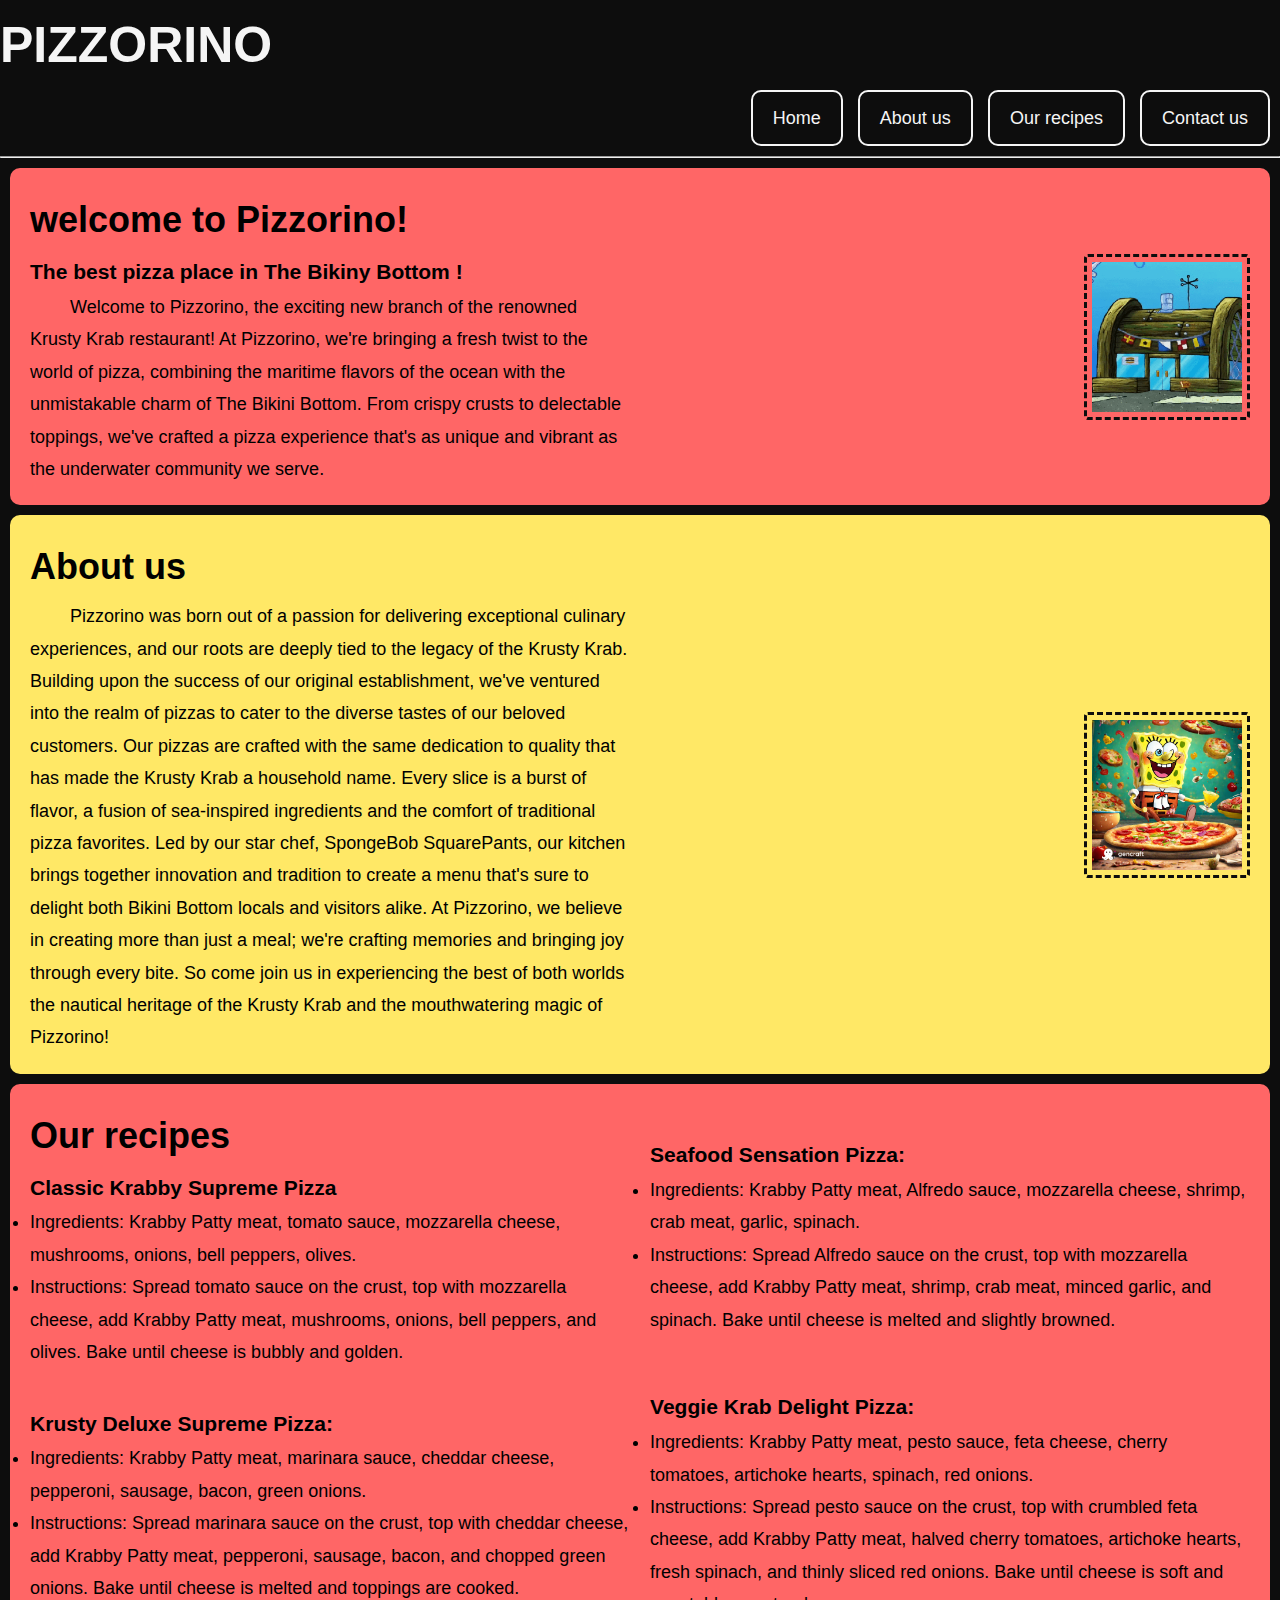
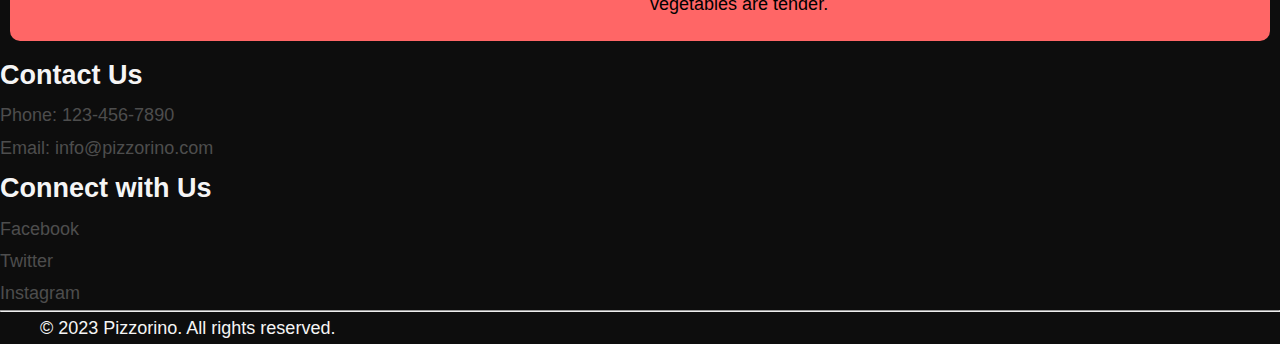
<file: index.html>
<!DOCTYPE html>
<html lang="en">
  <head>
    <meta charset="UTF-8" />
    <meta name="viewport" content="width=device-width, initial-scale=1.0" />
    <title>PIZZORINO</title>
    <link rel="icon" href="images/pizzorinor.png" type="image/jpeg" />
    <link rel="stylesheet" href="style.css" />
  </head>

  <body>
    <header>
      <nav class="navbar_links">
        <h1 id="WebsiteName">PIZZORINO</h1>
        <div class="navbar_links">
          <a href="#Home">Home</a>
          <a href="#About us">About us</a>
          <a href="#Our recipes">Our recipes</a>
          <a href="#Contact us">Contact us</a>
        </div>
        <hr />
      </nav>
    </header>

    <section class="section1" id="Home">
      <div class="left_side">
        <h1>welcome to Pizzorino!</h1>
        <h3>The best pizza place in The Bikiny Bottom !</h3>
        <p>
          Welcome to Pizzorino, the exciting new branch of the renowned Krusty
          Krab restaurant! At Pizzorino, we're bringing a fresh twist to the
          world of pizza, combining the maritime flavors of the ocean with the
          unmistakable charm of The Bikini Bottom. From crispy crusts to
          delectable toppings, we've crafted a pizza experience that's as unique
          and vibrant as the underwater community we serve.
        </p>
      </div>
      <div class="right-side">
        <img src="images/krusty_krab_shop.png" alt="Our shop" />
      </div>
    </section>

    <section class="section2" id="About us">
      <div class="left_side">
        <h1>About us</h1>
        <p>
          Pizzorino was born out of a passion for delivering exceptional
          culinary experiences, and our roots are deeply tied to the legacy of
          the Krusty Krab. Building upon the success of our original
          establishment, we've ventured into the realm of pizzas to cater to the
          diverse tastes of our beloved customers. Our pizzas are crafted with
          the same dedication to quality that has made the Krusty Krab a
          household name. Every slice is a burst of flavor, a fusion of
          sea-inspired ingredients and the comfort of traditional pizza
          favorites. Led by our star chef, SpongeBob SquarePants, our kitchen
          brings together innovation and tradition to create a menu that's sure
          to delight both Bikini Bottom locals and visitors alike. At Pizzorino,
          we believe in creating more than just a meal; we're crafting memories
          and bringing joy through every bite. So come join us in experiencing
          the best of both worlds the nautical heritage of the Krusty Krab and
          the mouthwatering magic of Pizzorino!
        </p>
      </div>
      <div class="right-side">
        <img
          src="images/spongebob_makin _pizza.png"
          alt="Pizzarino Staff"
          width="400"
          height="320"
        />
      </div>
    </section>

    <section class="section1" id="Our recipes">
      <div>
        <h1>Our recipes</h1>
        <h3>Classic Krabby Supreme Pizza</h3>
        <ul>
          <li>
            Ingredients: Krabby Patty meat, tomato sauce, mozzarella cheese,
            mushrooms, onions, bell peppers, olives.
          </li>
          <li>
            Instructions: Spread tomato sauce on the crust, top with mozzarella
            cheese, add Krabby Patty meat, mushrooms, onions, bell peppers, and
            olives. Bake until cheese is bubbly and golden.
          </li>
        </ul>
      </div>

      <div>
        <h3>Seafood Sensation Pizza:</h3>
        <ul>
          <li>
            Ingredients: Krabby Patty meat, Alfredo sauce, mozzarella cheese,
            shrimp, crab meat, garlic, spinach.
          </li>
          <li>
            Instructions: Spread Alfredo sauce on the crust, top with mozzarella
            cheese, add Krabby Patty meat, shrimp, crab meat, minced garlic, and
            spinach. Bake until cheese is melted and slightly browned.
          </li>
        </ul>
      </div>

      <div>
        <h3>Krusty Deluxe Supreme Pizza:</h3>
        <ul>
          <li>
            Ingredients: Krabby Patty meat, marinara sauce, cheddar cheese,
            pepperoni, sausage, bacon, green onions.
          </li>
          <li>
            Instructions: Spread marinara sauce on the crust, top with cheddar
            cheese, add Krabby Patty meat, pepperoni, sausage, bacon, and
            chopped green onions. Bake until cheese is melted and toppings are
            cooked.
          </li>
        </ul>
      </div>

      <div>
        <h3>Veggie Krab Delight Pizza:</h3>
        <ul>
          <li>
            Ingredients: Krabby Patty meat, pesto sauce, feta cheese, cherry
            tomatoes, artichoke hearts, spinach, red onions.
          </li>
          <li>
            Instructions: Spread pesto sauce on the crust, top with crumbled
            feta cheese, add Krabby Patty meat, halved cherry tomatoes,
            artichoke hearts, fresh spinach, and thinly sliced red onions. Bake
            until cheese is soft and vegetables are tender.
          </li>
        </ul>
      </div>
    </section>
  </body>

  <footer id="Contact Us">
    <div class="footer-content">
      <div class="contact-info">
        <h2>Contact Us</h2>
        <ul>
          <li><a href="tel:123-456-7890">Phone: 123-456-7890</a></li>
          <li>
            <a href="mailto:info@pizzorino.com">Email: info@pizzorino.com</a>
          </li>
        </ul>
      </div>
      <div class="social-media">
        <h2>Connect with Us</h2>
        <ul>
          <li>
            <a href="https://www.facebook.com/">Facebook</a>
          </li>
          <li>
            <a href="https://www.twitter.com/">Twitter</a>
          </li>
          <li>
            <a href="https://www.instagram.com/"> Instagram</a>
          </li>
        </ul>
      </div>
    </div>
    <hr />
    <div class="copyright">
      <p>&copy; 2023 Pizzorino. All rights reserved.</p>
    </div>
  </footer>
</html>
</file>
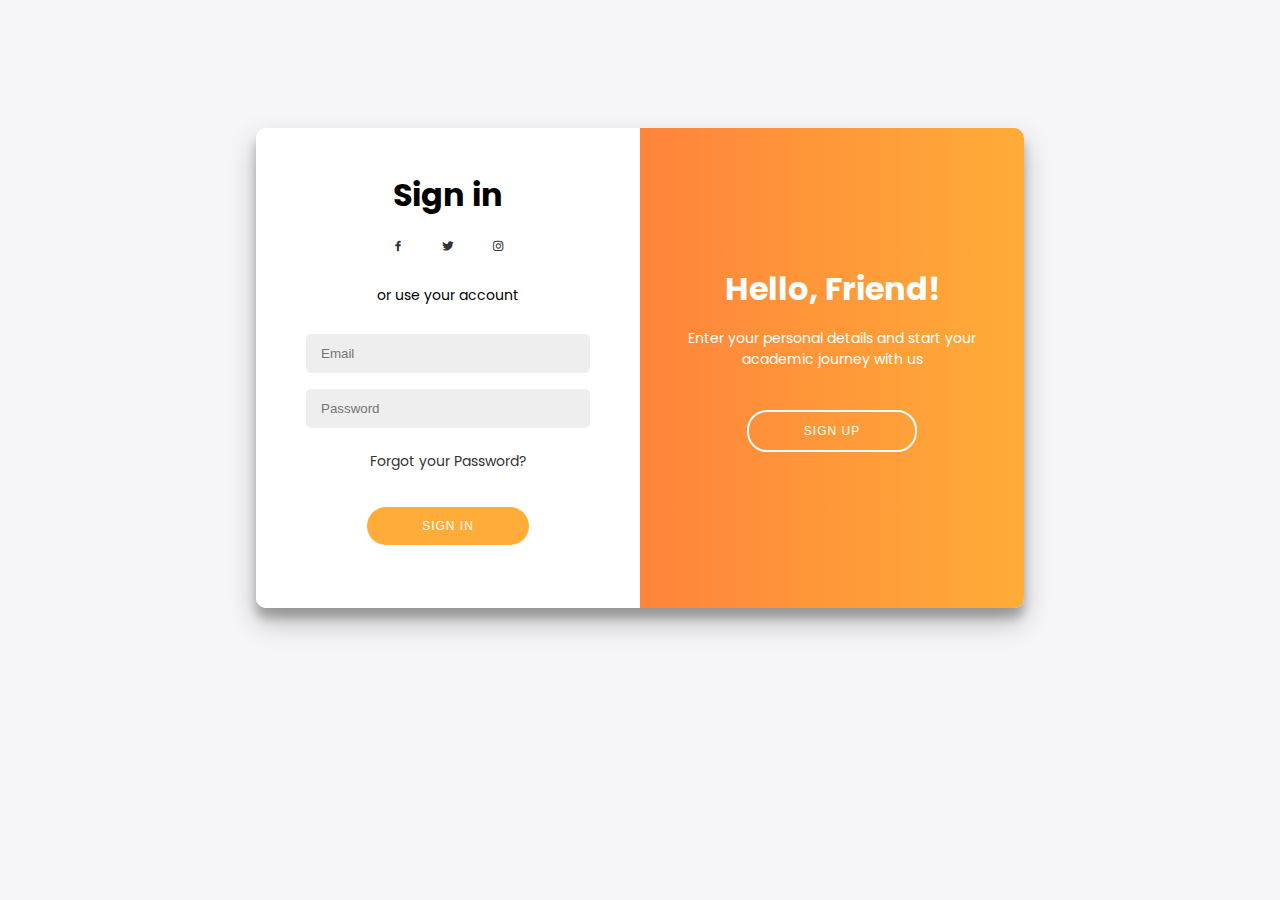
<file: OneDrive - Ecole Nationale Supérieure d'Intelligence Artificielle (ENSIA)/Desktop/SAY/form.html>
<!DOCTYPE html>
<html lang="en">
  <head>
    <meta charset="UTF-8" />
    <meta name="viewport" content="width=device-width, initial-scale=1.0" />
    <title>SAY - rent your favourit car</title>
    <link rel="icon" href="images/logo2.png" type="image/x-icon" />

    <!-- style sheet -->
    <link rel="stylesheet" href="form.css" />

    <!-- icons -->
    <link
      rel="stylesheet"
      href="https://cdn.jsdelivr.net/npm/boxicons@latest/css/boxicons.min.css"
    />
  </head>
  <body>
    <div class="container" id="main">
      <div class="sign-up">
        <form>
          <h1>Create Account</h1>
          <div class="social">
            <a href="https://www.facebook.com/"
              ><i class="bx bxl-facebook"></i
            ></a>
            <a href="https://twitter.com/x"><i class="bx bxl-twitter"></i></a>
            <a href="https://www.instagram.com/"
              ><i class="bx bxl-instagram"></i
            ></a>
          </div>
          <p>or use your email for registration</p>
          <input type="text" name="txt" placeholder="Name" required="" />
          <input type="email" name="email" placeholder="Email" required="" />
          <input
            type="password"
            name="pswd"
            placeholder="Password"
            required=""
          />
          <button>Sign Up</button>
        </form>
      </div>
      <div class="sign-in">
        <form>
          <h1>Sign in</h1>
          <div class="social">
            <a href="https://www.facebook.com/"
              ><i class="bx bxl-facebook"></i
            ></a>
            <a href="https://twitter.com/x"><i class="bx bxl-twitter"></i></a>
            <a href="https://www.instagram.com/"
              ><i class="bx bxl-instagram"></i
            ></a>
          </div>
          <p>or use your account</p>
          <input type="email" name="email" placeholder="Email" required="" />
          <input
            type="password"
            name="pswd"
            placeholder="Password"
            required=""
          />
          <a href="#">Forgot your Password?</a>
          <button>Sign In</button>
        </form>
      </div>
      <div class="overlay-container">
        <div class="overlay">
          <div class="overlay-left">
            <h1>Welcome Back!</h1>
            <p>
              To keep connecting with us please login with your personal info
            </p>
            <button id="signIn">Sign In</button>
          </div>
          <div class="overlay-right">
            <h1>Hello, Friend!</h1>
            <p>
              Enter your personal details and start your academic journey with
              us
            </p>
            <button id="signUp">Sign Up</button>
          </div>
        </div>
      </div>
    </div>
    <script src="form.js"></script>
  </body>
</html>
</file>
<file: style.css>
#WebsiteName {
  color: whitesmoke;
  text-align: left;
  font-size: 50px;
}

.navbar_links {
  text-align: right;
  background-color: #0d0d0d;
}

nav a:hover,
nav a:active {
  background-color: whitesmoke;
  color: #0d0d0d;
}

nav a:link,
nav a:visited {
  color: whitesmoke;
  border: 2px solid whitesmoke;
  border-radius: 10px;
  padding: 10px 20px;
  margin-bottom: 10px;
  margin-right: 10px;
  text-decoration: none;
  display: inline-block;
}

nav a:hover,
nav a:active {
  background-color: whitesmoke;
  color: black;
}

* {
  margin: 0;
  padding: 0;
}

.section1 {
  background-color: #ff6666;
  margin: 10px;
  border-radius: 10px;
  padding: 20px;
}

.section2 {
  background-color: #ffe866;
  margin: 10px;
  border-radius: 10px;
  padding: 20px;
}

body {
  background-color: #0d0d0d;
  font-size: 18px;
  font-family: montserrat, helvetica;
  line-height: 1.8;
}

img {
  border: 3px dashed #0d0d0d;
  border-radius: 4px;
  padding: 5px;
  width: 150px;
  max-width: 100%;
  height: auto;
  display: block;
  margin-left: auto;
  margin-right: 0;
}

section {
  display: grid;
  grid-template-columns: 1fr 1fr;
  gap: 20px; /* Add spacing between columns */
  align-items: center;
}

.left-content {
  padding-right: 20px; /* Add spacing between left and right content */
}

.right-content img {
  width: 100%; /* Ensure the image takes up the entire column */
  height: auto;
}

.clearfix::after {
  content: "";
  clear: both;
  display: table;
}

p {
  text-indent: 40px;
}

footer {
  color: whitesmoke;
  background-color: #0d0d0d;
}

a {
  text-decoration: none;
  color: #4d4d4d;
}
</file>
<file: OneDrive - Ecole Nationale Supérieure d'Intelligence Artificielle (ENSIA)/Desktop/SAY/form.css>
@import url("https://fonts.googleapis.com/css2?family=Poppins:ital,wght@0,200;0,300;0,400;0,500;0,600;0,700;0,800;0,900;1,200;1,300;1,400;1,500;1,600;1,700;1,800;1,900&family=Rubik:ital,wght@0,300;0,400;0,500;0,600;0,700;0,800;0,900;1,300;1,400;1,500;1,600;1,700;1,800;1,900&display=swap");

* {
  box-sizing: border-box;
}

body {
  align-items: center;
  display: flex;
  justify-content: center;
  flex-direction: column;
  background-color: #f6f5f7;
  font-family: poppins;
  min-height: 100%;
  margin: 10%;
}

:root {
  --main-color: #fe5b3d;
  --second-color: #ffac38;
  --text-color: #444;
  --gradient: linear-gradient(#fe5b3d, #ffac38);
}

.social {
  color: #444;
  padding: 10px;
  font-size: 21px;
}

.container {
  position: relative;
  width: 768px;
  max-width: 100%;
  min-height: 480px;
  background-color: #fff;
  border-radius: 10px;
  overflow: hidden;
  box-shadow: 0 14px 28px rgba(0, 0, 0, 0.25), 0 10px 10px rgba(0, 0, 0, 0.22);
}

.sign-up,
.sign-in {
  position: absolute;
  top: 0;
  left: 0;
  height: 100%;
  transition: all 0.6s ease-in-out;
}

.sign-up {
  width: 50%;
  opacity: 0;
  z-index: 1;
}

.sign-in {
  width: 50%;
  z-index: 2;
}

form {
  background: #fff;
  display: flex;
  align-items: center;
  justify-content: center;
  flex-direction: column;
  padding: 0 50px;
  height: 100%;
  text-align: center;
}

h1 {
  margin: 0;
}

p {
  font-size: 14px;
  font-weight: 400;
  margin: 15px 0 20px;
}

input {
  background-color: #eee;
  border: none;
  padding: 12px 15px;
  margin: 8px 15px;
  border-radius: 5px;
  width: 100%;
  outline: none;
}

a {
  color: #333;
  font-size: 14px;
  text-decoration: none;
  margin: 15px;
}

button {
  color: #fff;
  background-color: var(--second-color);
  font-size: 12px;
  padding: 12px 55px;
  margin: 20px;
  border: none;
  border-radius: 20px;
  outline: none;
  letter-spacing: 1px;
  text-transform: uppercase;
  transition: transform 80ms ease-in;
  cursor: pointer;
}

button:active {
  transform: scale(0.9);
}

#signUp,
#signIn {
  background-color: transparent;
  border: 2px solid #fff;
}

.container.right-panel-active .sign-in {
  transform: translateX(100%);
}

.container.right-panel-active .sign-up {
  transform: translateX(100%);
  opacity: 1;
  z-index: 5;
}

.overlay-container {
  position: absolute;
  top: 0;
  left: 50%;
  width: 50%;
  height: 100%;
  overflow: hidden;
  transition: transform 0.6s ease-in-out;
  z-index: 100;
}

.container.right-panel-active .overlay-container {
  transform: translateX(-100%);
}

.overlay {
  position: relative;
  color: #fff;
  background: var(--main-color);
  left: -100%;
  height: 100%;
  width: 200%;
  background: linear-gradient(to right, var(--main-color), var(--second-color));
  transform: translateX(0);
  transition: transform 0.6s ease-in-out;
}

.container.right-panel-active .overlay {
  transform: translateX(50%);
}

.overlay-left,
.overlay-right {
  position: absolute;
  display: flex;
  align-items: center;
  justify-content: center;
  flex-direction: column;
  padding: 0 40px;
  text-align: center;
  top: 0;
  height: 100%;
  width: 50%;
  transform: translateX(0);
  transition: transform 0.6s ease-in-out;
}

.overlay-left {
  transform: translateX(-20%);
}

.overlay-right {
  right: 0;
  transform: translateX(0);
}
.container.right-panel-active .overlay-left {
  transform: translateX(0);
}

.container.right-panel-active .overlay-right {
  transform: translateX(20%);
}
</file>
